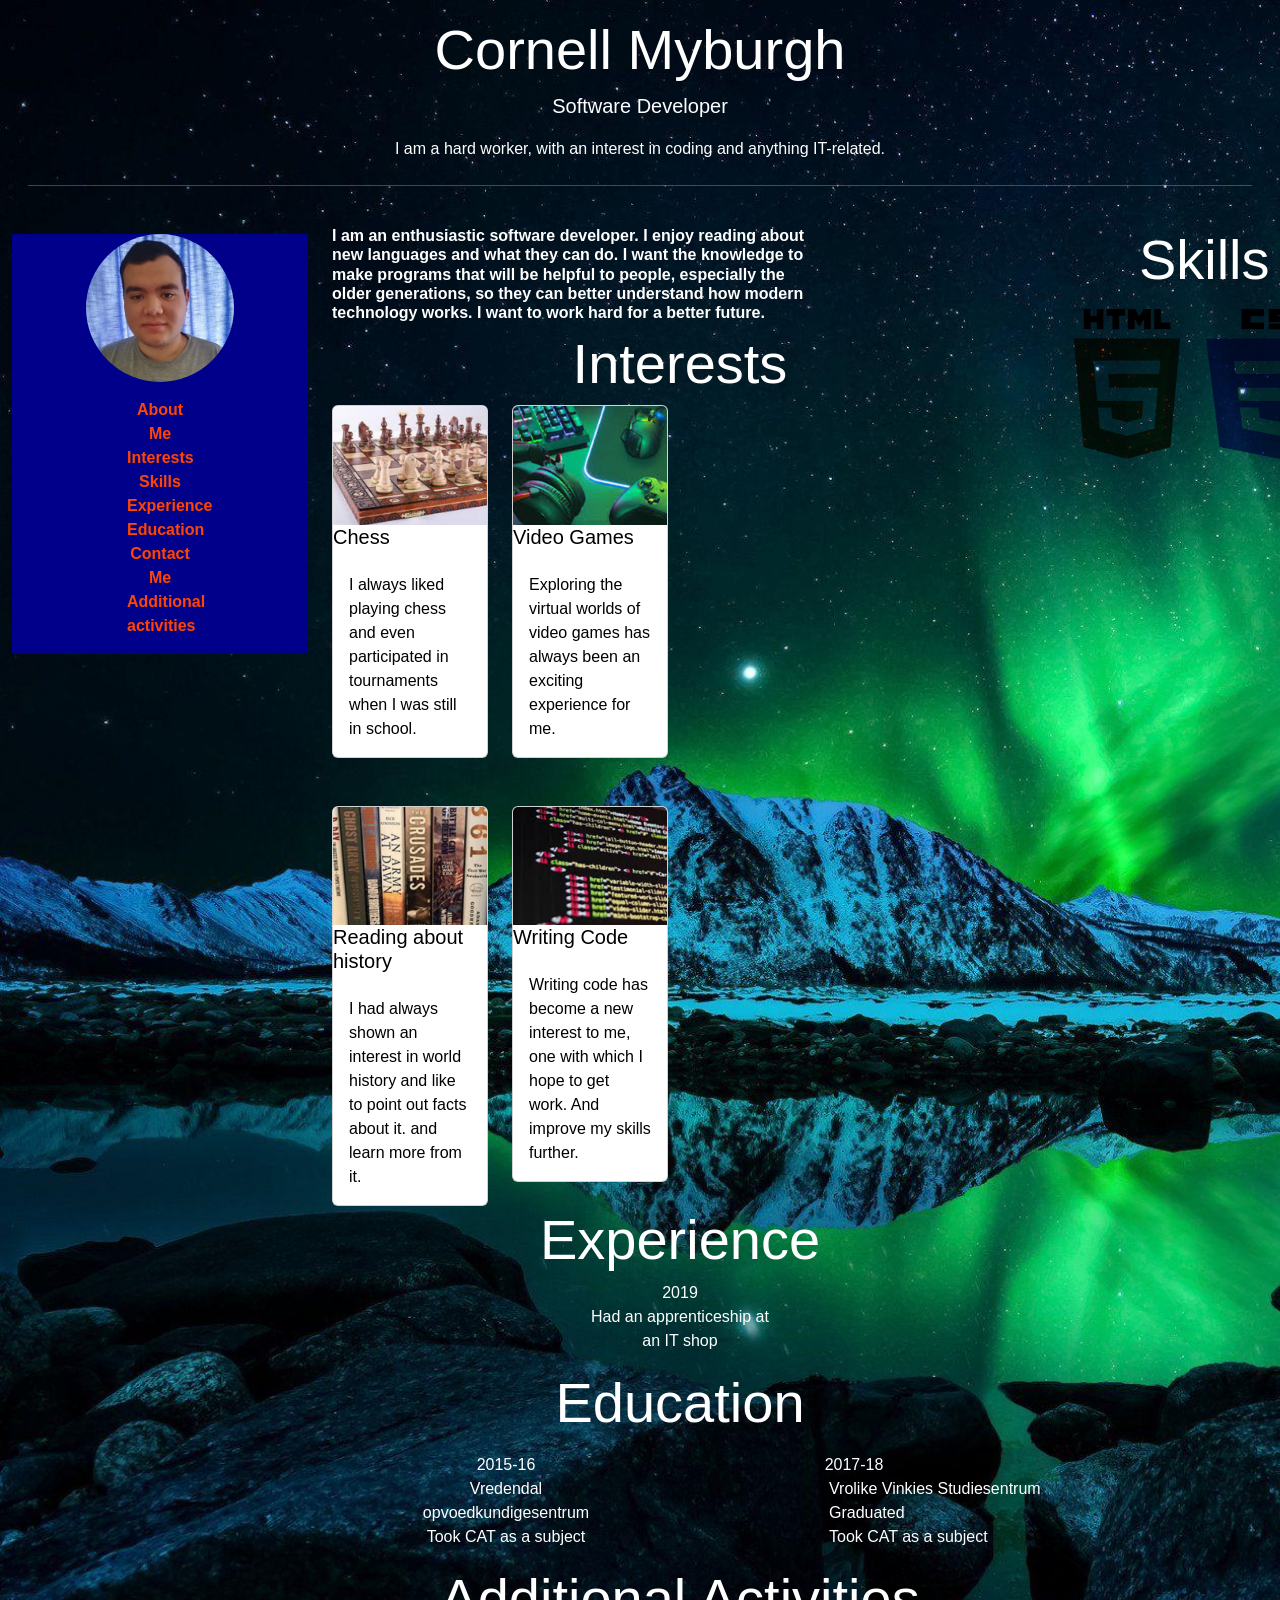
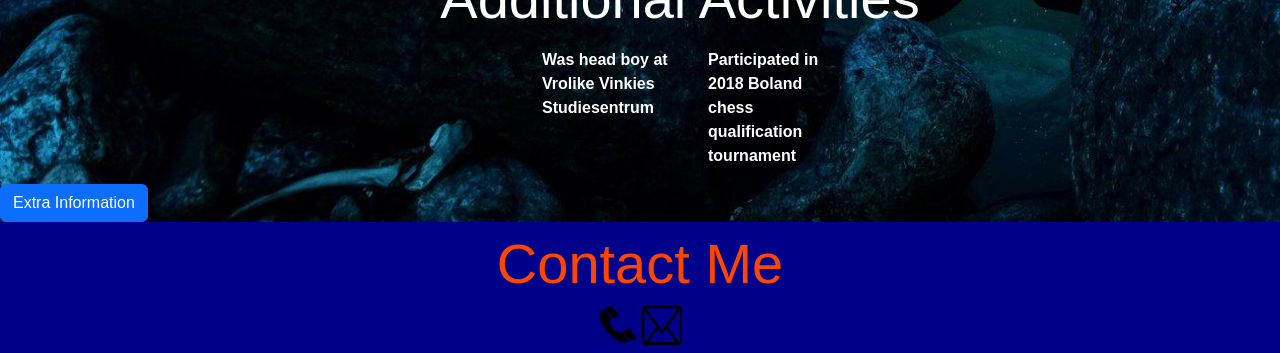
<file: index.html>
<!doctype html>
<html lang="en">
  <head>
    <!-- Required meta tags -->
    <meta charset="utf-8">
    <meta name="viewport" content="width=device-width, initial-scale=1">
    <title>Resume11</title>
    <!-- Bootstrap CSS -->
    <link href="https://cdn.jsdelivr.net/npm/bootstrap@5.0.0-beta2/dist/css/bootstrap.min.css" rel="stylesheet" integrity="sha384-BmbxuPwQa2lc/FVzBcNJ7UAyJxM6wuqIj61tLrc4wSX0szH/Ev+nYRRuWlolflfl" crossorigin="anonymous">
    <link rel="stylesheet" type="text/css" href="css/stylesheet11.css">

</head>
<body>
<div class="container-fluid">
<header class="header">
<div class="p-sm-3">
<div class="jumbotron">
    <h1 class="display-4">Cornell Myburgh</h1>
    <p class="lead">Software Developer</p>
    <p>I am a hard worker, with an interest in coding and anything IT-related.</p>
    <hr class="my-4">
</div>
</div>
</header>                                                         
</div>
<div class="container-fluid">
<div class="row">
        <div class="col-sm-12 col-md-3">
    <div class="sidebar">
    <picture>
<div class="ml-sm-5">
<div class="mr-sm-5">
<div class="mt-sm-2">
<div class="col-xs-1" align="center">
    <img src="images/shoulder-pic.png" class="tablet-pic">
    <img src="images/face-picture.png" class="mobile-pic">
    <img src="images/resume-picture.png" alt="Resume -pic" class="Resume-pic">
</div>
</div>
</div>
</div>
</picture>
        <div class="snowflakes" aria-hidden="true">
        <div class="snowflake">
        ❅
        </div>
        <div class="snowflake">
        ❅
        </div>
        <div class="snowflake">
        ❆
        </div>
        <div class="snowflake">
        ❄
        </div>
        <div class="snowflake">
        ❅
        </div>
        <div class="snowflake">
        ❆
        </div>
        <div class="snowflake">
        ❄
        </div>
        <div class="snowflake">
        ❅
        </div>
        <div class="snowflake">
        ❆
        </div>
        <div class="snowflake">
        ❄
        </div>
        </div>
        <!---menu--->
        <ul class="list-unstyled">
        <div class="p-sm-3">
        <div class="ml-sm-2">
        <div class="col-sm-12 col-md-3">
        <li class= "menu-list"><a href="#about me-section">About Me</a></li>
        <li class= "menu-list"><a href="#interests-section">Interests</a></li>
        <li class= "menu-list"><a href="#skills-section">Skills</a></li>
        <li class= "menu-list"><a href="#experience-section">Experience</a></li>
        <li class= "menu-list"><a href="#education-section">Education</a></li>
        <li class= "menu-list"><a href="#socialmedia-section">Contact Me</a></li>
        <li class= "menu-list"><a href="#activities-section">Additional activities</a></li>
</div>
</div>
</div>
</ul>
</div>
</div> 
<div class="col-md-9">
<div class="row">
<div class="col-md-9">
<!---content info--->
<div class="ml-sm-3">
 <div class= "content">
<section id="about me-section">
    <p class="h6"><b class="Intro"> I am an enthusiastic software developer. I enjoy reading about new languages and what they can do. I want the knowledge to make programs that will be helpful to people, especially the older generations, so they can better understand how modern technology works. I want to work hard for a better future.</b></p>
</section>
</div>
</div>
<section id="interests-section">
<h4 class="display-4">Interests</h4>
<div class="row">
<div class="col-sm-12 col-md-3">
<div class="card">
    <img src="images/chess-card-image.jpg" class="card-img-top" alt="chess">
<h5 class="card-title">Chess</h5>
<div class="card-body">
    <p class="card-text">I always liked playing chess and even participated in tournaments when I was still in school.</p>
</div>
</div>
</div>
<div class="col-sm-12 col-md-3">
<div class="card">
    <img src="images/gaming-card-image.jpg" class="card-img-top" alt="video-games">
<h5 class="card-title">Video Games</h5>
<div class="card-body">
    <p class="card-text">Exploring the virtual worlds of video games has always been an exciting experience for me.</p>
</div>
</div>
</div>
</div>
<div class="row mt-5">
<div class="col-sm-12 col-md-3">
<div class="card">
    <img src="images/history-book-card-image.jpg" class="card-img-top" alt="history">
    <h5 class="card-title">Reading about history</h5>
    <div class="card-body">
    <p class="card-text">I had always shown an interest in world history and like to point out facts about it. and learn more from it. </p>
</div>
</div>
</div>
<div class="col-sm-12 col-md-3">
<div class="card">
    <img src="images/coding-card-image.jpg" class="card-img-top" alt="coding">
<h5 class="card-title">Writing Code</h5>
<div class="card-body">
    <p class="card-text">Writing code has become a new interest to me, one with which I hope to get work. And improve my skills further.</p>
</div>
</div>
</div>
</div>
</section>
<div>
<section id="experience-section">
    <h4 class="display-4">Experience</h4>
    <div class="inline-flex">
    <div class="mx-auto" style="width: 200px;">
    <span class="min-width">2019</span>
    <ul class="list-unstyled">
    <div class="col pl-md-4">
    <li>Had an apprenticeship at an IT shop</li>
</div>
</ul>
</div>
</div>
</section>    
</div>
<div>
<section id="education-section">
    <h4 class="display-4"><p class="text-center">Education</p></h4>
    <div class="inline-flex">
    <div class="mx-auto" style="width: 200px;">
    <span class="min-width">2015-16</span>
    <div class="container">
    <div class="row">
    <ul class="list-unstyled">
    <li>Vredendal opvoedkundigesentrum</li>
    <li>Took CAT as a subject</li>
</ul>
</div>
</div>
</div>
<div class="mx-auto" style="width: 200px;">
<span class="min-width">2017-18</span>
    <ul class="list-unstyled">
    <div class="col-sm-12 col-md-3">
    <li class="education-list">Vrolike Vinkies Studiesentrum</li>
    <li class="education-list">Graduated</li>
    <li class="education-list">Took CAT as a subject</li>
</div>
</ul>
</div>
</div>
</section>
<section id="activities-section">
<div class="m-r-5;">
    <h4 class="display-4"><p class="text-center">Additional Activities</p></h4>
<ul class="untstyled">
<div class="container">
<div class="row flex-center">
    <div class="col-sm-12 col-md-3">
    <li><b>Was head boy at Vrolike Vinkies Studiesentrum</b></li>
    </div>
    <div class="col-sm-12 col-md-3">
    <li><b>Participated in 2018 Boland chess qualification tournament</b></li>
</div>
</div>
</div>
</ul>
</div>
</section>
</div>
</div>
<div class="col-sm-12 col-md-3">
<section id="skills-section">
<h4 class="display-4">Skills</h4>
<div class="row">
<div class="mr-sm-5">
<div class="mt-sm-2">
    <img src="images/html-logo.png" alt="html"  width="150" heigth="150" class="html">
    <img src="images/css.png" alt="CSS picture" width= "150" height= "150" class="css">
</div>
</div>
</div>
</section>  
</div>
</div>
</div>
</div>
</div>
<!-- Button trigger modal -->
<button type="button" class="btn btn-primary" data-bs-toggle="modal" data-bs-target="#exampleModal">
  Extra Information
</button>
<!-- Modal -->
<div class="modal fade" id="exampleModal" tabindex="-1" aria-labelledby="exampleModalLabel" aria-hidden="true">
<div class="modal-dialog">
<div class="modal-content">
<div class="modal-header">
    <h5 class="modal-title" id="exampleModalLabel">Modal title</h5>
    <button type="button" class="btn-close" data-bs-dismiss="modal" aria-label="Close"></button>
</div>
<div class="modal-body">
    I am also on WhatsApp, if you would prefer to message me.
</div>
<div class="modal-footer">
    <button type="button" class="btn btn-secondary" data-bs-dismiss="modal">Close</button>
</div>
</div>
</div>
</div>
<div class="row">
<div class="col">
<div class= "footer">
<div class="p-sm-2">
<footer>
<section id="socialmedia-section">
<h4 class="display-4"><b class="Contact">Contact Me</b></h4>
        <a href="tel:+724531601" target="_blank">
        <img src="images/telephone.png" alt="phone icon"
                  height="40" width="40" class="phone">
</a>
    <a href="mailto:cornellmyburgh@outlook.com" target="_blank">
    <img src="images/email.png" alt="email icon"
        height="40" width="40" class="email"></a>
</section>
</footer>                        
</div>           
</div>         
</div> 
<script src="https://cdn.jsdelivr.net/npm/bootstrap@5.0.0-beta2/dist/js/bootstrap.bundle.min.js" integrity="sha384-b5kHyXgcpbZJO/tY9Ul7kGkf1S0CWuKcCD38l8YkeH8z8QjE0GmW1gYU5S9FOnJ0" crossorigin="anonymous"></script>
</div>   
</body>
</html>
</file>
<file: css/stylesheet11.css>
html,
body{
    font-family: 'Roboto', sans-serif !important;
    color: white;
    background: white url("../images/background-image.jpg");    
    background-size: cover;
    height: auto;
    width: auto;
    background-repeat: no-repeat;
}
ul.untstyled {
    list-style-type: none;
}
.flex-center{
    justify-content: center;
}
.modal-body {
    color: black;
}
img.email {
    mix-blend-mode: multiply;
}
img.phone{    
    mix-blend-mode: multiply;
}
section#skills-section {
    width: max-content;
}
b.Contact {
    color: orangered;
}
h4.display-4 {
    text-align: center;
}
ul.list-unstyled {
    text-align: -webkit-center;
}
.snowflake {
  color: #fff;
  font-size: 1em;
  font-family: Arial;
  text-shadow: 0 0 1px #000;
}

@-webkit-keyframes snowflakes-fall{0%{top:-10%}100%{top:100%}}@-webkit-keyframes snowflakes-shake{0%{-webkit-transform:translateX(0px);transform:translateX(0px)}50%{-webkit-transform:translateX(80px);transform:translateX(80px)}100%{-webkit-transform:translateX(0px);transform:translateX(0px)}}@keyframes snowflakes-fall{0%{top:-10%}100%{top:100%}}@keyframes snowflakes-shake{0%{transform:translateX(0px)}50%{transform:translateX(80px)}100%{transform:translateX(0px)}}.snowflake{position:fixed;top:-10%;z-index:9999;-webkit-user-select:none;-moz-user-select:none;-ms-user-select:none;user-select:none;cursor:default;-webkit-animation-name:snowflakes-fall,snowflakes-shake;-webkit-animation-duration:10s,3s;-webkit-animation-timing-function:linear,ease-in-out;-webkit-animation-iteration-count:infinite,infinite;-webkit-animation-play-state:running,running;animation-name:snowflakes-fall,snowflakes-shake;animation-duration:10s,3s;animation-timing-function:linear,ease-in-out;animation-iteration-count:infinite,infinite;animation-play-state:running,running}.snowflake:nth-of-type(0){left:1%;-webkit-animation-delay:0s,0s;animation-delay:0s,0s}.snowflake:nth-of-type(1){left:10%;-webkit-animation-delay:1s,1s;animation-delay:1s,1s}.snowflake:nth-of-type(2){left:20%;-webkit-animation-delay:6s,.5s;animation-delay:6s,.5s}.snowflake:nth-of-type(3){left:30%;-webkit-animation-delay:4s,2s;animation-delay:4s,2s}.snowflake:nth-of-type(4){left:40%;-webkit-animation-delay:2s,2s;animation-delay:2s,2s}.snowflake:nth-of-type(5){left:50%;-webkit-animation-delay:8s,3s;animation-delay:8s,3s}.snowflake:nth-of-type(6){left:60%;-webkit-animation-delay:6s,2s;animation-delay:6s,2s}.snowflake:nth-of-type(7){left:70%;-webkit-animation-delay:2.5s,1s;animation-delay:2.5s,1s}.snowflake:nth-of-type(8){left:80%;-webkit-animation-delay:1s,0s;animation-delay:1s,0s}.snowflake:nth-of-type(9){left:90%;-webkit-animation-delay:3s,1.5s;animation-delay:3s,1.5s}
/* Demo Purpose Only*/
.demo {
  font-family: 'Raleway', sans-serif;
	color:#fff;
    display: block;
    margin: 0 auto;
    padding: 15px 0;
    text-align: center;
}
.demo a{
  font-family: 'Raleway', sans-serif;
color: #000;		
}
h5.card-title {
    color: black;
}
.card-text:last-child {
    margin-bottom: 0;
    color: black;
}
li.education-list {
    inline-size: max-content;
}
h3.education {
    text-align: center;
}
.jumbotron {
    background: none;
}
img.css {
    height: 150px;
    width: 150px;
    mix-blend-mode: multiply;
}
img.html {
    height: 150px;
    width: 150px;
    mix-blend-mode: multiply;}  
h3.activities {
    text-align: center;
}
    
.header {
    text-align: center;
}   
.sidebar {
    background-color: darkblue;
    margin:0 auto
    width: 60%;
}
.content {
    width: 70%;
}
.mobile-pic{
    display: none;
}
.tablet-pic{
    display: none;
}
.footer {
    background-color: darkblue;
    text-align: center;
}
img.Resume-pic {
    border-radius: 50%;
    width: 50%;
} 
.a {
    color: orangered;
    text-decoration: none;
}
b.Contact {
    color: orangered;
} 
ul.list {
    list-style-type: none;
    line-height: 1.4;
}  
.menu-list{
    text-align: center;
    font-weight: 600;
}
ul.list li:first-child {
    font-weight: 600;
}
.links {
    font-weight: 600;
    color: white;
        }
a {
    color: orangered;
    text-decoration: none; 
}
.section#Interests-section{
    clear:both;
}
.inline-flex {
    display: inline-flex;
    width: 100%;
    text-align: center;
}
.full-width {
    min-width: 20%;
}
.span.min-width {
    min-width; 20%;
}
.list{
    list-style-type: none;
}
.menu:hover {
    color: gray;
}
ol {
    list-style-type: none;
}
* {
    scroll-behavior: smooth;
}
.menu-list a:hover {
    color:red;
    transition:0.50s;
}    
        
.content{
    display: block;
}
@media (max-width:600px) {
html,
body{
    font-family: 'Roboto', sans-serif !important;
    color: white;
    background: white url("../images/background-image.jpg");    
  background-size: cover;
  background-repeat: no-repeat;
}
   .mobile-pic{
    display: block;
       mix-blend-mode: color-burn;
}
b.Contact {
    color: orangered;
}
img.email {
    mix-blend-mode: multiply;
}
img.phone{    
    mix-blend-mode: multiply;
}

.tablet-pic{
        display: none;
}
.Resume-pic{
        display: none;
}
.snowflake {
  color: #fff;
  font-size: 1em;
  font-family: Arial;
  text-shadow: 0 0 1px #000;
}

@-webkit-keyframes snowflakes-fall{0%{top:-10%}100%{top:100%}}@-webkit-keyframes snowflakes-shake{0%{-webkit-transform:translateX(0px);transform:translateX(0px)}50%{-webkit-transform:translateX(80px);transform:translateX(80px)}100%{-webkit-transform:translateX(0px);transform:translateX(0px)}}@keyframes snowflakes-fall{0%{top:-10%}100%{top:100%}}@keyframes snowflakes-shake{0%{transform:translateX(0px)}50%{transform:translateX(80px)}100%{transform:translateX(0px)}}.snowflake{position:fixed;top:-10%;z-index:9999;-webkit-user-select:none;-moz-user-select:none;-ms-user-select:none;user-select:none;cursor:default;-webkit-animation-name:snowflakes-fall,snowflakes-shake;-webkit-animation-duration:10s,3s;-webkit-animation-timing-function:linear,ease-in-out;-webkit-animation-iteration-count:infinite,infinite;-webkit-animation-play-state:running,running;animation-name:snowflakes-fall,snowflakes-shake;animation-duration:10s,3s;animation-timing-function:linear,ease-in-out;animation-iteration-count:infinite,infinite;animation-play-state:running,running}.snowflake:nth-of-type(0){left:1%;-webkit-animation-delay:0s,0s;animation-delay:0s,0s}.snowflake:nth-of-type(1){left:10%;-webkit-animation-delay:1s,1s;animation-delay:1s,1s}.snowflake:nth-of-type(2){left:20%;-webkit-animation-delay:6s,.5s;animation-delay:6s,.5s}.snowflake:nth-of-type(3){left:30%;-webkit-animation-delay:4s,2s;animation-delay:4s,2s}.snowflake:nth-of-type(4){left:40%;-webkit-animation-delay:2s,2s;animation-delay:2s,2s}.snowflake:nth-of-type(5){left:50%;-webkit-animation-delay:8s,3s;animation-delay:8s,3s}.snowflake:nth-of-type(6){left:60%;-webkit-animation-delay:6s,2s;animation-delay:6s,2s}.snowflake:nth-of-type(7){left:70%;-webkit-animation-delay:2.5s,1s;animation-delay:2.5s,1s}.snowflake:nth-of-type(8){left:80%;-webkit-animation-delay:1s,0s;animation-delay:1s,0s}.snowflake:nth-of-type(9){left:90%;-webkit-animation-delay:3s,1.5s;animation-delay:3s,1.5s}
/* Demo Purpose Only*/
.demo {
  font-family: 'Raleway', sans-serif;
	color:#fff;
    display: block;
    margin: 0 auto;
    padding: 15px 0;
    text-align: center;
}
.demo a{
  font-family: 'Raleway', sans-serif;
color: #000;		
}
h5.card-title {
    color: black;
}
.card-text:last-child {
    margin-bottom: 0;
    color: black;
}
li.education-list {
    inline-size: max-content;
}
h3.education {
    text-align: center;
}
.jumbotron {
    background: none;
}
img.css {
    height: 150px;
    width: 150px;
}
img.html {
    height: 150px;
    width: 150px;
}  
h3.activities {
    text-align: center;
}
    
.header {
    text-align: center;
}   
.sidebar {
    background-color: darkblue;
    width: 100%;
}
.content {
    width: 70%;
}
.footer {
    background-color: darkblue;
    text-align: center;
}
img.Resume-pic {
    border-radius: 50%;
    width: 50%;
} 
.a {
    color: orangered;
    text-decoration: none;
}
   
ul.list {
    list-style-type: none;
    line-height: 1.4;
}  
.menu-list{
    text-align: center;
    font-weight: 600;
}
ul.list li:first-child {
    font-weight: 600;
}
.links {
    font-weight: 600;
    color: white;
        }
a {
    color: orangered;   
    text-decoration: none; 
}
.section#Interests-section{
    clear:both;
}
.inline-flex {
    display: inline-flex;
    width: 100%;
    text-align: center;
}
.full-width {
    min-width: 20%;
}
.span.min-width {
    min-width; 20%;
}
.list{
    list-style-type: none;
}
.menu:hover {
    color: gray;
}
ol {
    list-style-type: none;
}
* {
    scroll-behavior: smooth;
}
.menu-list a:hover {
    color:red;
    transition:0.50s;
}    
        
.content{
    display: block;
}
}
@media (max-width:768px) and (min-width:600px) {
body{
    
    font-family: 'Roboto', sans-serif !important;
    color: white;
    background: white url("../images/background-image.jpg");    
  background-size: cover;
  background-repeat: no-repeat;
}
.mobile-pic{
        display: none;
}
b.Contact {
    color: orangered;
}
img.email {
    mix-blend-mode: multiply;
}
img.phone{    
    mix-blend-mode: multiply;
}
    .tablet-pic{
        display: block;
}
    .Resume-pic{
        display: none;
}
.snowflake {
  color: #fff;
  font-size: 1em;
  font-family: Arial;
  text-shadow: 0 0 1px #000;
}
@-webkit-keyframes snowflakes-fall{0%{top:-10%}100%{top:100%}}@-webkit-keyframes snowflakes-shake{0%{-webkit-transform:translateX(0px);transform:translateX(0px)}50%{-webkit-transform:translateX(80px);transform:translateX(80px)}100%{-webkit-transform:translateX(0px);transform:translateX(0px)}}@keyframes snowflakes-fall{0%{top:-10%}100%{top:100%}}@keyframes snowflakes-shake{0%{transform:translateX(0px)}50%{transform:translateX(80px)}100%{transform:translateX(0px)}}.snowflake{position:fixed;top:-10%;z-index:9999;-webkit-user-select:none;-moz-user-select:none;-ms-user-select:none;user-select:none;cursor:default;-webkit-animation-name:snowflakes-fall,snowflakes-shake;-webkit-animation-duration:10s,3s;-webkit-animation-timing-function:linear,ease-in-out;-webkit-animation-iteration-count:infinite,infinite;-webkit-animation-play-state:running,running;animation-name:snowflakes-fall,snowflakes-shake;animation-duration:10s,3s;animation-timing-function:linear,ease-in-out;animation-iteration-count:infinite,infinite;animation-play-state:running,running}.snowflake:nth-of-type(0){left:1%;-webkit-animation-delay:0s,0s;animation-delay:0s,0s}.snowflake:nth-of-type(1){left:10%;-webkit-animation-delay:1s,1s;animation-delay:1s,1s}.snowflake:nth-of-type(2){left:20%;-webkit-animation-delay:6s,.5s;animation-delay:6s,.5s}.snowflake:nth-of-type(3){left:30%;-webkit-animation-delay:4s,2s;animation-delay:4s,2s}.snowflake:nth-of-type(4){left:40%;-webkit-animation-delay:2s,2s;animation-delay:2s,2s}.snowflake:nth-of-type(5){left:50%;-webkit-animation-delay:8s,3s;animation-delay:8s,3s}.snowflake:nth-of-type(6){left:60%;-webkit-animation-delay:6s,2s;animation-delay:6s,2s}.snowflake:nth-of-type(7){left:70%;-webkit-animation-delay:2.5s,1s;animation-delay:2.5s,1s}.snowflake:nth-of-type(8){left:80%;-webkit-animation-delay:1s,0s;animation-delay:1s,0s}.snowflake:nth-of-type(9){left:90%;-webkit-animation-delay:3s,1.5s;animation-delay:3s,1.5s}
/* Demo Purpose Only*/
.demo {
  font-family: 'Raleway', sans-serif;
	color:#fff;
    display: block;
    margin: 0 auto;
    padding: 15px 0;
    text-align: center;
}
.demo a{
  font-family: 'Raleway', sans-serif;
color: #000;		
}
h5.card-title {
    color: black;
}
.card-text:last-child {
    margin-bottom: 0;
    color: black;
}
li.education-list {
    inline-size: max-content;
}
h3.education {
    text-align: center;
}
.jumbotron {
    background: none;
}
img.css {
    height: 150px;
    width: 150px;
}
img.html {
    height: 150px;
    width: 150px;
}  
h3.activities {
    text-align: center;
}
    
.header {
    text-align: center;
}   
.sidebar {
    background-color: darkblue;
    width: 60%;
}
.content {
    width: 70%;
}
.footer {
    background-color: darkblue;
    text-align: center;
}
img.Resume-pic {
    border-radius: 50%;
    width: 50%;
} 
.a {
    color: orangered;
    text-decoration: none;
}
   
ul.list {
    list-style-type: none;
    line-height: 1.4;
}  
.menu-list{
    text-align: center;
    font-weight: 600;
}
ul.list li:first-child {
    font-weight: 600;
}
.links {
    font-weight: 600;
    color: white;
        }
a {
    color: orangered;
    text-decoration: none; 
}
.section#Interests-section{
    clear:both;
}
.inline-flex {
    display: inline-flex;
    width: 100%;
    text-align: center;
}
.full-width {
    min-width: 20%;
}
.span.min-width {
    min-width; 20%;
}
.list{
    list-style-type: none;
}
.menu:hover {
    color: gray;
}
ol {
    list-style-type: none;
}
* {
    scroll-behavior: smooth;
}
.menu-list a:hover {
    color:red;
    transition:0.50s;
}    
        
.content{
    display: block;
}
@media (max-width:1024px) and (min-width:768px) {
        .mobile-pic{
        display: none;           
}
b.Contact {
    color: orangered;
}
img.email {
    mix-blend-mode: multiply;
}
img.phone{    
    mix-blend-mode: multiply;
}
.tablet-pic{
    display: none;
}
.Resume-pic{
    display: block;
}
}
</file>
